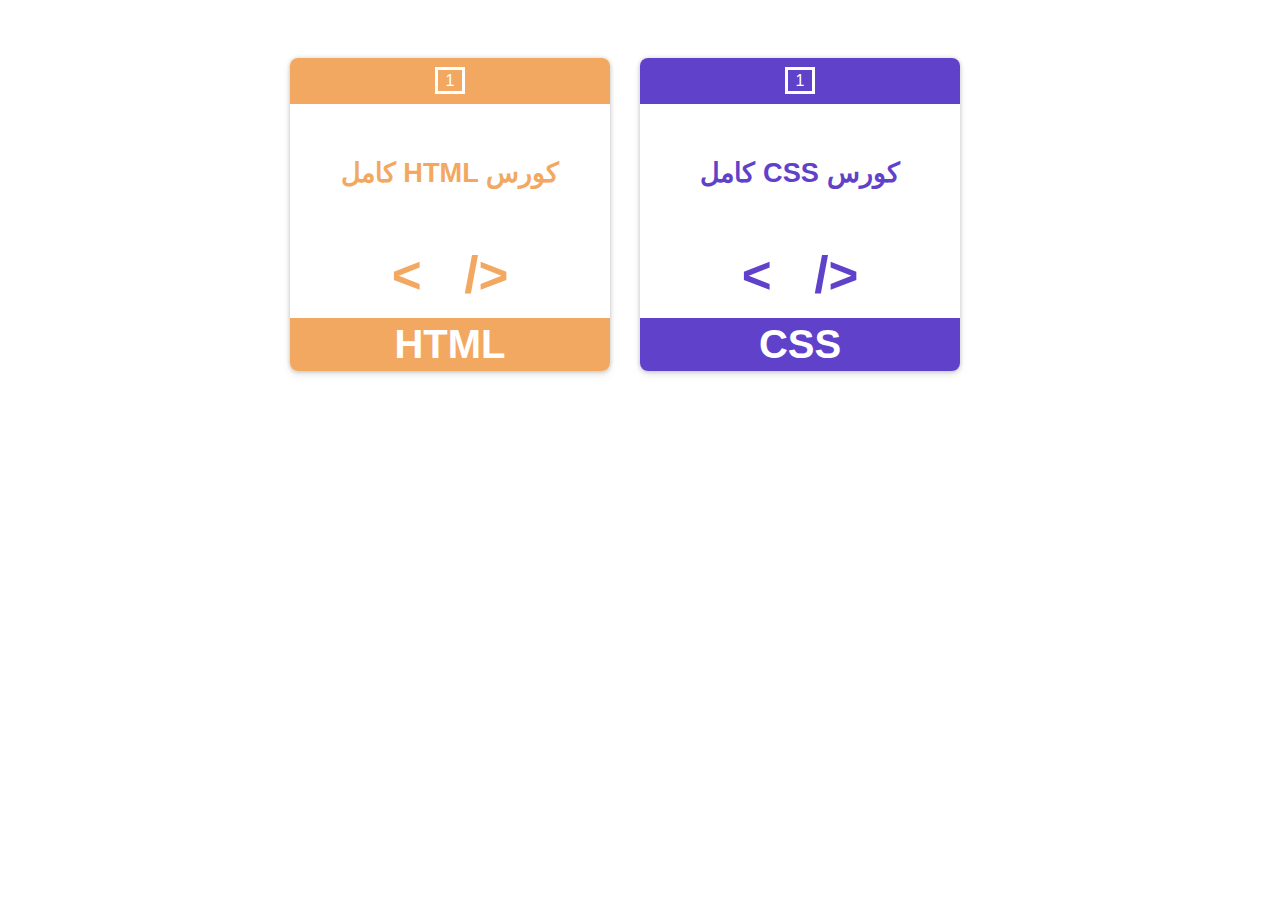
<file: 2 Card code/index.html>
<!DOCTYPE html>
<html lang="en">
<head>
    <meta charset="UTF-8">
    <meta http-equiv="X-UA-Compatible" content="IE=edge">
    <meta name="viewport" content="width=device-width, initial-scale=1.0">
    <title>Document</title>
    <link rel="stylesheet" href="style.css">
</head>
<body class="">
    <section class="myflex">

        <article class="divcontainer">
            <a  href="#">
              <div class="course-box html-box">
                  <div class="number-box number-html">
                    <span class="num"> 1 </span>
                  </div>
                  <h2 lang="ar" dir="rtl" class="html-course course-title">
                    كورس HTML كامل
                  </h2>
                  <p lang="ar" dir="rtl" class="click">
                    كورس HTML رايق
                    <span role="img"> &#128525; </span>
                  </p>
                  <div class="html-container last-two-parts">
                    <span dir="ltr" class="mark"> &lt; &nbsp; /&gt; </span>
                    <h4 class="html-logo bottom-course">HTML</h4>
                  </div>
              </div>
            </a>
        </article>



        <article class="divcontainer">
            <a  href="#">
              <div class="course-box css-box">
                  <div class="number-box number-css">
                    <span class="num"> 1 </span>
                  </div>
                  <h2 lang="ar" dir="rtl" class="css-course course-title">
                    كورس CSS كامل
                  </h2>
                  <p lang="ar" dir="rtl" class="click">
                    كورس CSS رايق
                    <span role="img"> &#128525; </span>
                  </p>
                  <div class="css-container last-two-parts">
                    <span dir="ltr" class="mark"> &lt; &nbsp; /&gt; </span>
                    <h4 class="css-logo bottom-course">CSS</h4>
                  </div>
              </div>
            </a>
        </article>








      </section>
</body>
</html>
</file>
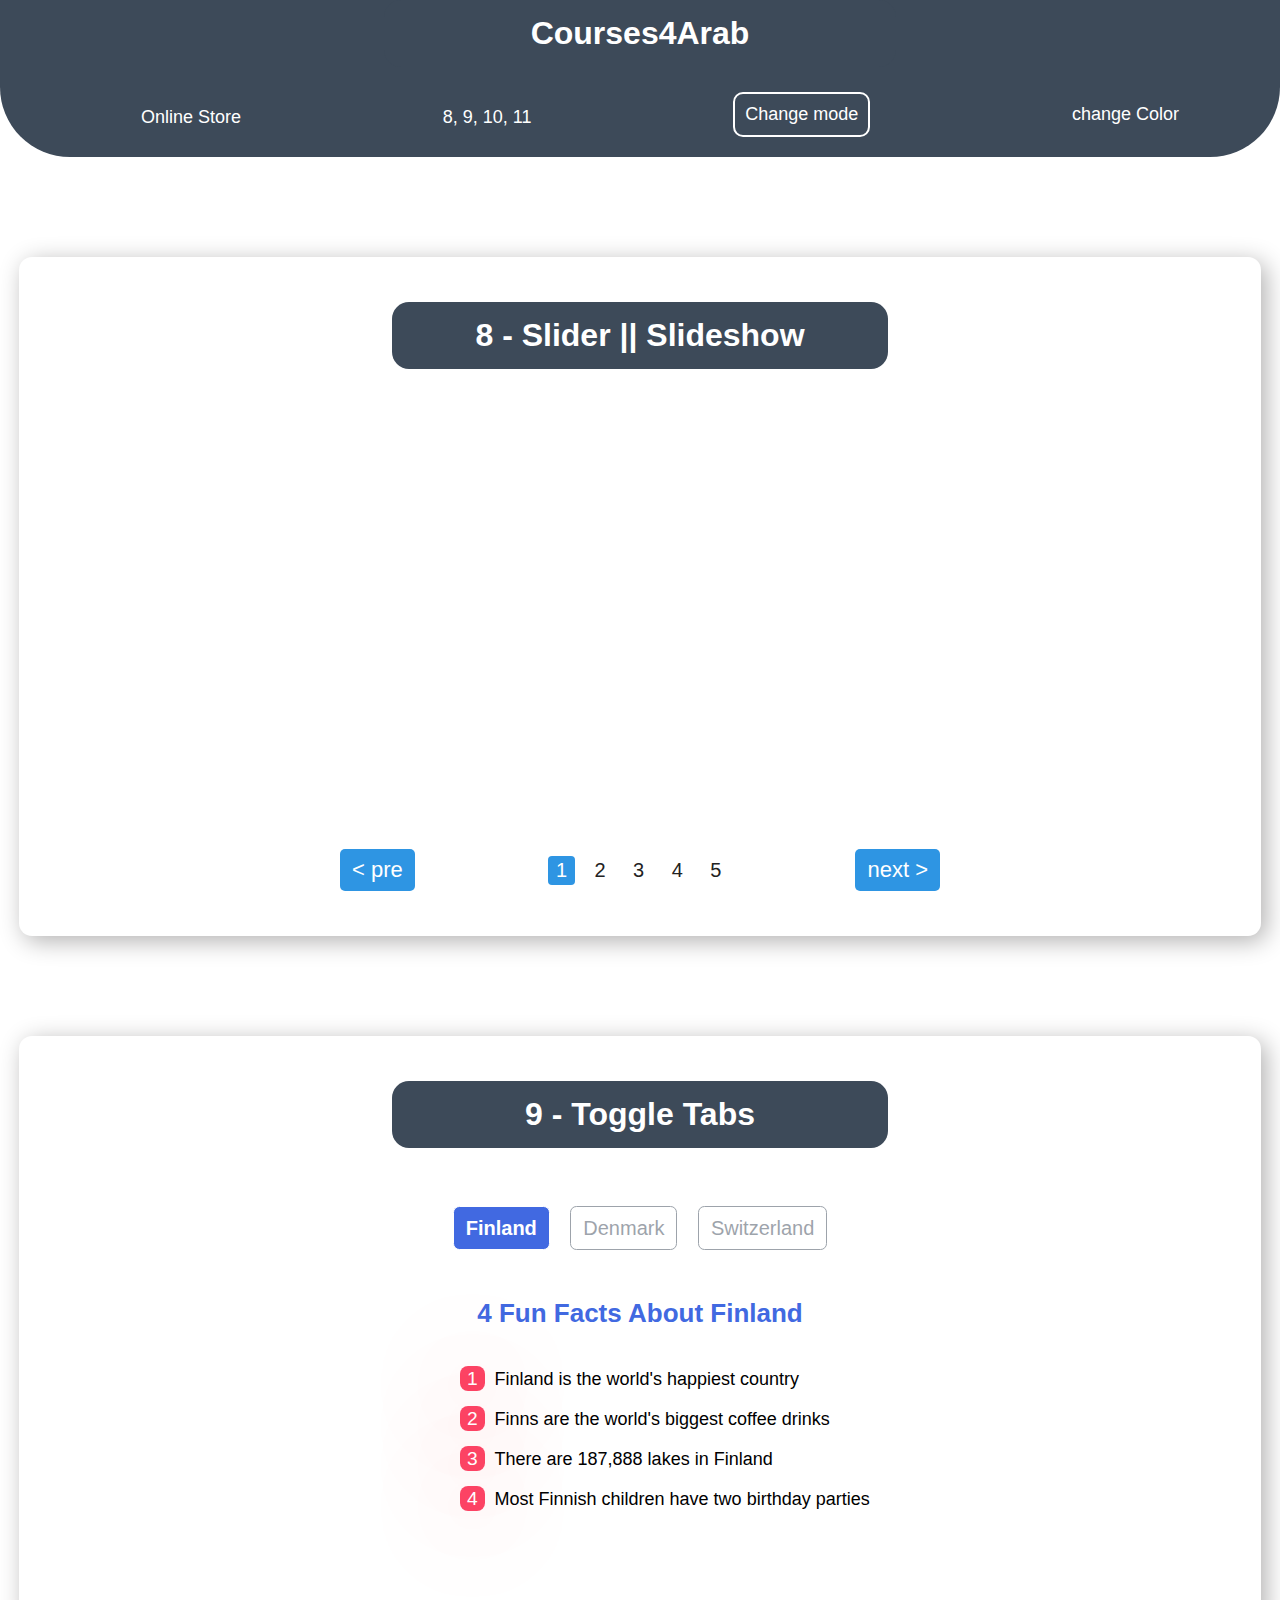
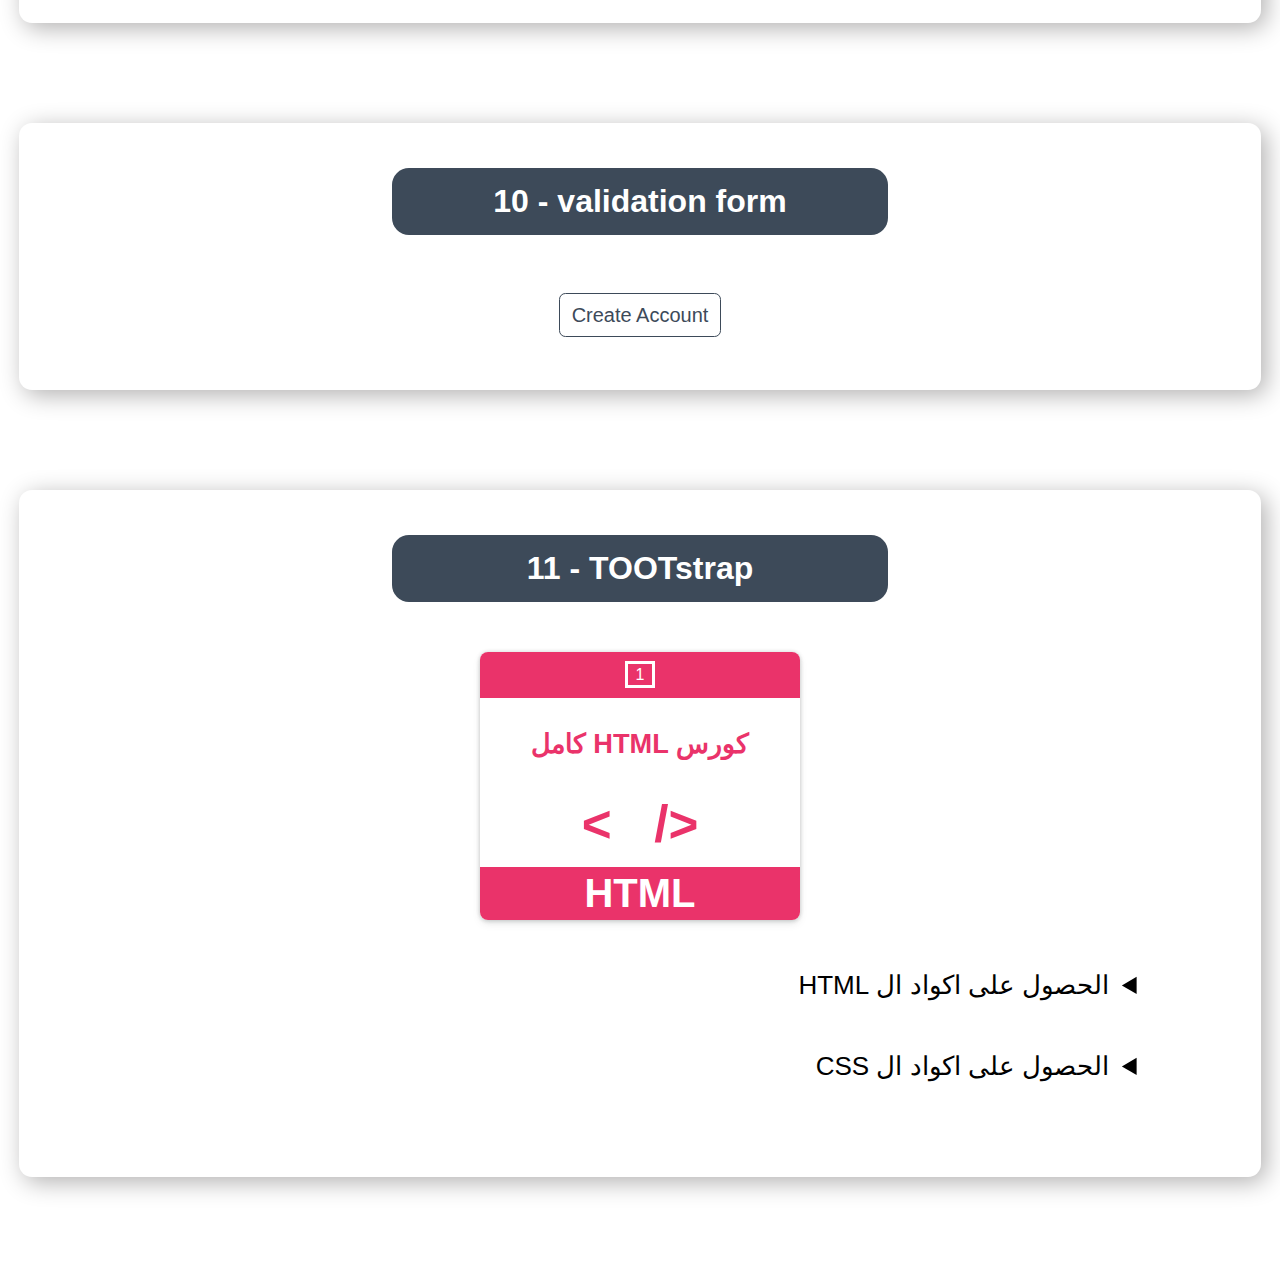
<file: 8-slider.html>
<!DOCTYPE html>
<html lang="en">

<head>
    <meta charset="UTF-8">
    <meta http-equiv="X-UA-Compatible" content="IE=edge">
    <meta name="viewport" content="width=device-width, initial-scale=1.0">
    <title>8- Slide Show</title>



    <link rel="stylesheet"
        href="C:\Users\ısc\OneDrive\Desktop\RAEF\Raef Studies\Ali Hasan Tutorials\js level 3\icomoon (1)\style.css">

    <link rel="stylesheet" href="Style.css">
    <link rel="stylesheet"
        href="C:\Users\ısc\OneDrive\Desktop\RAEF\Raef Studies\Ali Hasan Tutorials\js level 3\prism\prism.css">

    <script defer
        src="C:\Users\ısc\OneDrive\Desktop\RAEF\Raef Studies\Ali Hasan Tutorials\js level 3\js codes\8-Slide-Show.js"></script>
    <script defer
        src="C:\Users\ısc\OneDrive\Desktop\RAEF\Raef Studies\Ali Hasan Tutorials\js level 3\js codes\first.js"></script>
    <script defer
        src="C:\Users\ısc\OneDrive\Desktop\RAEF\Raef Studies\Ali Hasan Tutorials\js level 3\js codes\9-toggle-tabs.js"></script>
    <script defer
        src="C:\Users\ısc\OneDrive\Desktop\RAEF\Raef Studies\Ali Hasan Tutorials\js level 3\js codes\10-form-validation.js"></script>
    <script defer
        src="C:\Users\ısc\OneDrive\Desktop\RAEF\Raef Studies\Ali Hasan Tutorials\js level 3\prism\prism.js"></script>
    <script defer 
        src="C:\Users\ısc\OneDrive\Desktop\RAEF\Raef Studies\Ali Hasan Tutorials\js level 3\js codes\11 - tootstrap.js"></script>


</head>

<body id="body">

    <header id="header" class="myheader">
        <h1 id="website">

            <a style="color: #fff; text-decoration: none;"
                href="C:\Users\ısc\OneDrive\Desktop\RAEF\Raef Studies\Ali Hasan Tutorials\js level 3\index.html">
                Courses4Arab
            </a>

        </h1>

        <nav>
            <ul class="parent">
                <li><a href="12-online-store.html" target="_blank"> Online Store </a> </li>
                <li><a
                        href="C:\Users\ısc\OneDrive\Desktop\RAEF\Raef Studies\Ali Hasan Tutorials\js level 3\8-slider.html">
                        8, 9, 10, 11 </a> </li>
                <li id="dark" class="mode"> Change mode </li>
                <li id="changecolor"> change Color
                    <ul id="hiddenul" style="display: none;">
                        <li id="headerbg">Header BG</li>
                        <li id="titlebg">Title Bg</li>
                        <li id="titlecolor">Title Color</li>
                        <li id="sectionbg">Section BG</li>
                    </ul>

                </li>
            </ul>
        </nav>
    </header>

    <main id="main">

        <section>
            <h1>
                8 - Slider || Slideshow
            </h1>

            <div id="slidercontainer" class="slider-container">


            </div>

            <div class="num-container">
                <button id="pre">
                    &lt; pre
                </button>

                <div class="numbers">
                    <button class="mynumber active-num">1</button>
                    <button class="mynumber ">2</button>
                    <button class="mynumber ">3</button>
                    <button class="mynumber ">4</button>
                    <button class="mynumber ">5</button>
                </div>

                <button id="next">
                    next &gt;
                </button>

            </div>


        </section>


        <section>
            <h1>
                9 - Toggle Tabs
            </h1>

            <div class="alltabs">
                <button class="mybtn active-btn ">
                    Finland
                </button>


                <button class="mybtn">
                    Denmark
                </button>


                <button class="mybtn">
                    Switzerland
                </button>
            </div>

            <div class="parent-of-article">

                <article class="fun-facts active-article">
                    <h2>
                        4 Fun Facts About Finland
                    </h2>

                    <ol>
                        <li>Finland is the world's happiest country</li>
                        <li>Finns are the world's biggest coffee drinks</li>
                        <li>There are 187,888 lakes in Finland </li>
                        <li>Most Finnish children have two birthday parties</li>
                    </ol>
                </article>


                <article class="fun-facts">
                    <h2>
                        3 Fun Facts About Denmark
                    </h2>

                    <ol>
                        <li>Denmark is the second happiest country in the world</li>
                        <li>Denmark has 444 islands</li>
                        <li>Denmark has the oldest flag in the world </li>
                    </ol>
                </article>


                <article class="fun-facts">
                    <h2>
                        5 Fun Facts About Switzerland
                    </h2>

                    <ol>
                        <li>Switzerland is the third happiest country in the world</li>
                        <li>They make & eat a lot of chocolate</li>
                        <li>Switzerland has 7000 lakes </li>
                        <li>25% of the population is foreign </li>
                        <li>one of the most expensive places to live in </li>
                    </ol>
                </article>
            </div>


        </section>



        <section>
            <h1>
                10 - validation form
            </h1>

            <div style="text-align: center; margin-top: 50px;">
                <button id="createAccount" style="opacity: 1;" class="mybtn"> Create Account </button>
            </div>

            <div id="papaForm" class="parent-of-form">
                <form id="form" action="action_page.php">
                    <div style="position: relative;" class="form-container">

                        <h2> Create Account </h2>
                        <div id="close"> &#10006 </div>

                        <div class="papa">
                            <label for="username"><b>Username</b></label>
                            <input id="username" type="email" placeholder="Enter Username" name="email" required>
                            <div class="icon-check-circle"></div>
                            <p id="usermessage">at least 3 character</p>
                        </div>

                        <div class="papa">
                            <label for="email"><b>Email</b></label>
                            <input id="email" type="email" placeholder="Enter Email" name="email" required>
                            <div class="icon-check-circle"></div>
                            <p id="emailmessage">please enter a correct email address</p>
                        </div>

                        <div class="papa">
                            <label for="psw"><b>Password</b></label>
                            <input id="psw" type="password" placeholder="Enter Password" name="psw" required>
                            <div class="icon-check-circle"></div>
                            <p id="pswmessage">Password must be at least 8 character with 1 upper case letter and 1
                                number</p>
                        </div>


                        <div class="papa">
                            <label for="psw-repeat"><b>Repeat Password</b></label>
                            <input id="pswrepeat" type="password" placeholder="Repeat Password" name="psw-repeat"
                                required>
                            <div class="icon-check-circle"></div>
                            <p id="pswrepeatmessage">Please make sure your passwords match</p>
                        </div>

                        <button id="regbtn" disabled type="submit" class="registerbtn">Register</button>
                    </div>


                </form>
            </div>


        </section>



        <section>
            <h1>
                11 - TOOTstrap
            </h1>

            <div class="myflex">
                <article class="divcontainer">
                    <a class="focus-a" href="#">
                        <div class="course-box html-box">
                            <div class="number-box number-red">
                                <span class="num"> 1 </span>
                            </div>

                            <h2 lang="ar" dir="rtl" class="html-course course-title">
                                كورس HTML كامل
                            </h2>

                            <p lang="ar" dir="rtl" class="click">
                                كورس HTML رايق
                                <span role="img"> &#128525; </span>
                            </p>

                            <div class="html-container last-two-parts">
                                <span dir="ltr" class="mark"> &lt; &nbsp; /&gt; </span>
                                <h4 class="html-logo bottom-course">HTML</h4>
                            </div>
                        </div>
                    </a>
                </article>
            </div>


            <details>
                <summary lang="ar" dir="rtl">
                    الحصول على اكواد ال HTML
                </summary>
                dahhhadsagasg
                <article class="allcodes line-numbers">

                    <div class="our-lang ">HTML</div>
                    <button class="copy">copy</button>
    
    
                    <pre  id="mypre"><code  class="language-html">&lt;div class=&quot;myflex&quot;&gt;
        &lt;article class=&quot;divcontainer&quot;&gt;
            &lt;a class=&quot;focus-a&quot; href=&quot;#&quot;&gt;
                &lt;div class=&quot;course-box html-box&quot;&gt;
                    &lt;div class=&quot;number-box number-red&quot;&gt;
                    &lt;span class=&quot;num&quot;&gt; 1 &lt;/span&gt;
                    &lt;/div&gt;
                    &lt;h2 lang=&quot;ar&quot; dir=&quot;rtl&quot; class=&quot;html-course course-title&quot;&gt;
                    كورس HTML كامل
                    &lt;/h2&gt;
                    &lt;p lang=&quot;ar&quot; dir=&quot;rtl&quot; class=&quot;click&quot;&gt;
                    كورس HTML رايق
                    &lt;span role=&quot;img&quot;&gt; &amp;#128525; &lt;/span&gt;
                    &lt;/p&gt;
                    &lt;div class=&quot;html-container last-two-parts&quot;&gt;
                    &lt;span dir=&quot;ltr&quot; class=&quot;mark&quot;&gt; &amp;lt; &amp;nbsp; /&amp;gt; &lt;/span&gt;
                    &lt;h4 class=&quot;html-logo bottom-course&quot;&gt;HTML&lt;/h4&gt;
                    &lt;/div&gt;
                &lt;/div&gt;
            &lt;/a&gt;
        &lt;/article&gt;
    &lt;/div&gt;</code></pre>
    
                </article>
            </details>



            <details>
                <summary lang="ar" dir="rtl"> 
                    الحصول على اكواد ال CSS
                </summary>
                <article class="allcodes line-numbers">

                    <div class="our-lang ">HTML</div>
                    <button class="copy">copy</button>
    
    
                    <pre  id="mypre"><code  class="language-css">:root {
            --yourColor: #ea336a;
        }
        
        *{
            text-decoration: none;
            font-family: sans-serif;
        }
        .divcontainer {
            margin-top: 50px;
        }
        .myflex {
            display: flex;
            flex-direction: row;
            flex-wrap: wrap;
            justify-content: center;
        }
        .number-box {
            text-align: center;
            padding: 14px 0;
            border-top-right-radius: 8px;
            border-top-left-radius: 8px;
            width: 20rem;
        }
        .number-red {
            background-color: var(--yourColor);
        }
        .num {
            color: #fff;
            border: 3px solid #fff;
            padding: 2px 8px;
        }
        .html-course {
            color: var(--yourColor);
        }
        .course-title {
            font-size: 1.7rem;
            padding: 30px 0 15px 0;
        }
        p.click {
            color: var(--yourColor);
            font-size: 1.7rem;
            font-weight: bold;
            display: none;
            color: #fff;
            transform: translateY(-40px);
        }
        .course-box:hover p.click {
            display: block;
        }
        .course-box:hover .mark {
            display: none;
        }
        .html-logo {
            background-color: var(--yourColor);
        }
        .bottom-course {
            color: white;
            border-bottom-right-radius: 8px;
            border-bottom-left-radius: 8px;
            padding: 4px 0;
            margin-top: 19px;
            border-top: 3px solid #fff;
        } 
        .mark {
            font-size: 3.2rem;
            height: 50px;
            display: block;
        }
        .dark .course-box,
        .dark .course-title,
        .dark .last-two-parts {
            background-color: aliceblue;
        }
        .html-container {
            color: var(--yourColor);
        }
        .last-two-parts {
            font-weight: bolder;
            font-size: 2.5rem;
            border-bottom-right-radius: 8px;
            border-bottom-left-radius: 8px;
            padding-top: 20px;
        }
        .dark .course-box:hover .course-title,
        .dark .course-box:hover .last-two-parts {
            background-color: inherit;
        }
        .html-box:hover {
            background-color: var(--yourColor);
            box-shadow: 0 7px 93px 0 rgba(255, 131, 131, 0.47);
        } 
        .dark .html-box:hover {
            background-color: var(--yourColor);
        }
        .course-box {
            border-radius: 8px;
            box-shadow: 0 0 4px 0 rgba(17, 22, 26, 0.16), 0 2px 4px 0 rgba(17, 22, 26, 0.08), 0 4px 8px 0 rgba(17, 22, 26, 0.08);
            transition: all 0.4s;
            text-align: center;
        }
        .course-box:hover {
            animation-name: fade-down;
            animation-duration: 0.5s;
        }
        
        @keyframes fade-down {
            0% {
                opacity: 0;
                transform: translateY(30px);
            }
            100% {
                opacity: 1;
                transform: translate(0);
            }
        }
        
        @media (max-width: 688px) {
            .dark .number-box {
                background-color: aliceblue;
            }
            .last-two-parts {
                padding-top: 0;
            }
            .mark {
                display: none;
            }
            .number-box {
                width: 17rem;
                background-color: #fff;
            }
            .number-red .num {
                color: var(--yourColor);
                border-color: var(--yourColor);
            }
            .course-box:hover .number-red {
                background-color: var(--yourColor);
            }
            .course-box:hover .num {
                color: #fff;
                border-color: white;
            }
            .number-red {
                border-top: 7px solid var(--yourColor);
            }
        }</code></pre>
    
                </article>
            </details>
            
            




        </section>


    </main>

</body>

</html>
</file>
<file: 2 Card code/style.css>
:root {
    --yourColor: rgb(243, 168, 97);
    --yourColor2: rgb(95, 65, 202);
  }

 

  * {
    text-decoration: none;
    font-family: sans-serif;
  }

  .divcontainer {
    margin-top: 50px;
    margin-right: 30px;
  }

  .myflex {
    display: flex;
    flex-direction: row;
    flex-wrap: wrap;
    justify-content: center;
  }

  .number-box {
    text-align: center;
    padding: 14px 0;
    border-top-right-radius: 8px;
    border-top-left-radius: 8px;
    width: 20rem;
  }

  .number-html {
    background-color: var(--yourColor);
  }

  .number-css {
    background-color: var(--yourColor2);
  }

  .num {
    color: #fff;
    border: 3px solid #fff;
    padding: 2px 8px;
  }

  .html-course {
    color: var(--yourColor);
  }

  .css-course {
    color: var(--yourColor2);
  }

  .course-title {
    font-size: 1.7rem;
    padding: 30px 0 15px 0;
  }

  p.click {
    color: var(--yourColor);
    font-size: 1.7rem;
    font-weight: bold;
    display: none;
    color: #fff;
    transform: translateY(-40px);
  }

  .course-box:hover p.click {
    display: block;
  }

  .course-box:hover .mark {
    display: none;
  }

  .html-logo {
    background-color: var(--yourColor);
  }

  .css-logo {
    background-color: var(--yourColor2);
  }

  .bottom-course {
    color: white;
    border-bottom-right-radius: 8px;
    border-bottom-left-radius: 8px;
    padding: 4px 0;
    margin-top: 19px;
    border-top: 3px solid #fff;
  }

  .mark {
    font-size: 3.2rem;
    height: 50px;
    display: block;
  }

  .dark .course-box,
  .dark .course-title,
  .dark .last-two-parts {
    background-color: aliceblue;
  }

  .html-container {
    color: var(--yourColor);
  }

  .css-container {
    color: var(--yourColor2);
  }

  .last-two-parts {
    font-weight: bolder;
    font-size: 2.5rem;
    border-bottom-right-radius: 8px;
    border-bottom-left-radius: 8px;
    padding-top: 20px;
  }

  .dark .course-box:hover .course-title,
  .dark .course-box:hover .last-two-parts {
    background-color: inherit;
  }

  .html-box:hover {
    background-color: var(--yourColor);
    box-shadow: 0 7px 93px 0 rgba(255, 131, 131, 0.47);
  }


  .css-box:hover {
    background-color: var(--yourColor2);
    box-shadow: 0 7px 93px 0 rgba(255, 131, 131, 0.47);
  }

  .dark .html-box:hover {
    background-color: var(--yourColor);
  }

  .dark .css-box:hover {
    background-color: var(--yourColor2);
  }

  .course-box {
    border-radius: 8px;
    box-shadow: 0 0 4px 0 rgba(17, 22, 26, 0.16), 0 2px 4px 0 rgba(17, 22, 26, 0.08), 0 4px 8px 0 rgba(17, 22, 26, 0.08);
    transition: all 0.4s;
    text-align: center;
  }

  .course-box:hover {
    animation-name: fade-down;
    animation-duration: 0.5s;
  }

  @keyframes fade-down {
    0% {
      opacity: 0;
      transform: translateY(30px);
    }
    100% {
      opacity: 1;
      transform: translate(0);
    }
  }

  @media (max-width: 688px) {
    .dark .number-box {
      background-color: aliceblue;
    }
    .last-two-parts {
      padding-top: 0;
    }
    .mark {
      display: none;
    }
    .number-box {
      width: 17rem;
      background-color: #fff;
    }
    .number-html .num {
      color: var(--yourColor);
      border-color: var(--yourColor);
    }


    .number-css .num {
        color: var(--yourColor2);
        border-color: var(--yourColor2);
      }




    .course-box:hover .number-html {
      background-color: var(--yourColor);
    }

    .course-box:hover .number-css {
        background-color: var(--yourColor2);
      }



    .course-box:hover .num {
      color: #fff;
      border-color: white;
    }
    .number-html {
      border-top: 7px solid var(--yourColor);
    }

    .number-css {
        border-top: 7px solid var(--yourColor2);
      }
  }
</file>
<file: Style.css>
/* 
border = عبارة عن خط او اشياء تحاوط القسم الذي اريده
solid = هو النوع البوردير الذي انا ابيه 
display: flex; = رح يخلي الكلام من شكل عامودي الى شكل افقي يعني رح يخليه على شكل محور ال x
justify-content: space-around; = رح يوزع الكلام بسكل الذي اريده يمكن ان اعهم بالمنتصف او الاول يمين خالص الاخير يمين خالص والباقي متوزعين في النتصف من خلال space-between
list-style-type: none; = نوع اللست هو بشكل اتوماتيكي بكون حاطط نقاط نحن منغيره لهي الطريقة انه ما يحط شي
text-decoration: none; = وهنا نوع الكتابة رح نخليها نون مشان يشيل الخط يلي تحت الرابط
display: inline-block; = نحن متل ما قلنا الرابط عنصر انلاين فعناصر الانلاين ما رح ينفع انه نلعب لا بطول ولا بالعرض ولا بل مارجن فرح نحوله الى انلاين بلوك مشان اقدر العب فيه
box-shadow = رح تسوي طبقة وراء القسم الذي اريده القيمتان الاولتان مشان ال اكس و الواي القيمة الثالثة درجة وضوحه او درجة شفافيته
font-family: 'Dancing Script', cursive; ===> in article h5 = هذا الخط يلي قمنا باضافته ليس موجود في فجول ستديو كود فذهبنا وبحثنا في غوغل عن غوغل خط بس بالانجليزي (google fonts) ورح اخد الخط يلي بدي ياه رح انسخ المكتبة واحطها با اتش تي ام ال ورح انادي الخط هون من خلال اسمه غوغل رح تكون حططه بالموقع
opacity = يمكن من خلالها التحكم في شفافية الخط وقيمتها تتراوح بين الواحد والصفر
box-sizing: border-box;=allows us to include the padding and border in an element's total width and height
content = رح يضيق كلام من خلال سي اس اس
::after = رح يضيف الكلام بعد الشيئ الموجود 
::before =  رح يضيف الكلام قبل الشيئ الموجود
*/

* {
  margin: 0;
  font-family: sans-serif;
}
 /* this code to make scrollbar */
::-webkit-scrollbar {
  width: 1.1rem;
 }
 
::-webkit-scrollbar-track {
  border: 7px solid #232943;
  box-shadow: inset 0 0 2.5px 2px rgba(0, 0, 0, 0.5);
  border-radius: 1rem;
  }
 
::-webkit-scrollbar-thumb {
  background: linear-gradient(90deg, #9e4673, #3d4a59);
  border-radius: 1rem;
}
 
::-webkit-scrollbar-thumb:hover {
  background: linear-gradient(270deg, #9e4673, #3d4a59, #9e4673);
}

header {
  border-radius: 0 0 70px 70px;
  margin-bottom: 100px;
  background-color: #3d4a59;
  color: white;
}

.dark header{
  background-color: #443334;
  border-bottom: 1px solid antiquewhite;
}
.dark header h1{
  background-color: transparent; /*انه يكون شفاف*/
}

.dark{
  background-color: #443334;
  color: #fff;
}
.dark h1{
  background-color: #9e4673;
}
.dark .container{
  color: black;
}

header h1 {
  margin-bottom: 25px;
}

.parent {
  display: flex;
  justify-content: space-around;
  padding-bottom: 20px;
  align-items: center;
}

.parent li a {
  color: white;
  text-decoration: none;
  display: inline-block;
  margin-top: 6px;
}

.parent li a:hover {
  border-bottom: 2px solid red;
  font-size: 20px;
}

.mode {
  border: 2px solid white;
  border-radius: 10px;
  padding: 10px;
  cursor: pointer;  /*هذا رح يغير شكل الماوس على شكل ضغطة*/
}
.dark .mode{
  box-shadow: 0 0 10px #9e4673;
  background: #9e4673;
}
.mode:hover{
  box-shadow: 0 0 10px #9e4673;
  background: #9e4673;
  border: none; /*يشيل الحواف*/
}

li {
  list-style-type: none;
  font-size: 18px;
}

h1 {
  text-align: center;
  padding: 10px 0;

  width: 40%;
  margin-left: auto;
  margin-right: auto;

  background-color: #3d4a59;
  color: #fff;

  border-radius: 17px;
  padding: 15px;
}

section {
  margin-bottom: 100px;
  box-shadow: 5px 5px 25px rgb(177, 176, 176);
  border-radius: 13px;
  margin-left: auto;
  margin-right: auto;
  text-align: center;
  width: 97%;
  padding: 45px 0;

  transition: all 0.5s;
}

.left-section,
.right-section {
  width: 49%;

  text-align: center;
  margin-top: 60px;
}
.left-section h3 {
  font-size: 25px;
  margin: 20px 0;
}
.left-section p {
  font-size: 20px;
  margin: 20px 0;
}
.facebook,
.youtube {
  background-color: royalblue;
  color: #fff;
  margin: 10px;
  padding: 8px 16px;
  border-radius: 6px;
  text-decoration: none;
}
.youtube {
  background-color: red;
}

.my-img {
  border-radius: 50%;
  width: 200px;
  border-top: 7px solid red;
  border-bottom: 7px solid red;
  border-left: 7px solid gold;
  border-right: 7px solid gold;
}

article h5 {
  font-size: 25px;
  font-family: "Dancing Script", cursive;
  margin-top: 18px;
}
.para {
  font-size: 20px;
}

.flex {
  display: flex;

  width: 80%;
  margin-left: auto;
  margin-right: auto;
}

footer {
  text-align: center;

}
.design {
  padding: 15px;
  text-align: center;
  background-color: #3d4a59;
  color: #fff;

  border-top-right-radius: 35px;
  border-top-left-radius: 35px;

  border-bottom: 0px;

  margin-bottom: 0;
}
.dark .design{
  background-color: transparent; /*انه يكون شفاف*/
  border-top: 1px solid antiquewhite;
}
.mycard {
  margin-left: auto;
  margin-right: auto;
  margin-top: 20px;
  /* border-radius: 5px; */
}
.cardimg {
  height: 300px;
  /* border-radius: 5px; */
}

.container {
    margin-top: 50px;
    background-color: #fff !important;
    border: 2px solid;
    border-radius: 12px;
    width: 60%;
    text-align: center;
    padding: 20px 0;
}
.container p {
  font-size: 20px;
}
.bigger-container {
    background-color: rgb(206, 65, 40);
    position: fixed;
    top: 0;
    bottom: 0;
    right: 0;
    left: 0;
    display: none;

}
/*هذا من اجل انه رح ناديه ورح يخلي الكود تبع دفع الفيزا يظهر
*/
.active{
    display: block;
}

.flex-pro{
  display: flex;
  justify-content: center;
  flex-wrap: wrap; /*when min the screen the card will be go down For if they were opened from the phone */
}

/**/
#hiddenul{
  display: block;
  position: absolute;
  box-shadow: 0 5px 25px 0 rgb(0 0 0 /  60%);
  padding: 1rem;
  border-radius: .5rem;
  color: #3d4a59;
  margin-right: 1rem;
  background-color: #fff;
  cursor: pointer;
  line-height: 30px;
  min-width: 100px;
}
#hiddenul li:hover{
  font-weight: 500;
  border-bottom: 1px solid red;
}

#myiframe ,.sidekick{
  border-radius: 10px;
  animation: mymove 2s 1;
}
#parent-iframe{
  text-align: center;
  margin-top: 50px;
}
@keyframes mymove{
  0% {transform: translate(100vw,0);}
  100% {transform: translate(0,0);}
}
/*https://www.bestcssbuttongenerator.com/#/21  websit to style the button*/
.myButton {
	box-shadow:inset 0px 1px 0px 0px #efdcfb;
	background:linear-gradient(to bottom, #ba97d6 5%, #8c4bbe 100%);
	background-color:#dfbdfa;
	border-radius:6px;
	border:2px solid #674581;
	display:inline-block;
	cursor:pointer;
	color:#ffffff;
	font-family:Arial;
	font-size:17px;
	font-weight:bold;
	padding:10px 31px;
	text-decoration:none;
	text-shadow:0px 2px 10px #8f50c2;
  display: block;
  margin: 50px auto 20px auto;
}
.myButton:hover {
	background:linear-gradient(to bottom, #925dbb 5%, #a685c2 100%);
	background-color:#8c4bbe;
}
.myButton:active {
	position:relative;
	top:1px;
}

/*شكل للحكم*/
.sidekick {
  position: relative;
  padding-left: 1em;
  border-left: 0.2em solid #039be5;
  font-family: sans-serif;
  font-size: 2.4em;
  line-height: 1.5em;
  font-weight: 400;
}
.sidekick:before, .sidekick:after {
  font-family: Calibri;
    color: #039be5;
    font-size: 34px;
}
.sidekick:before {content: '\201e'}
.sidekick:after {content: '\201c';}
.sidekick cite {font-size: 50%; text-align:center; top:50%}
.sidekick cite:before {content: ' \2015 '}

#parentquote{
  text-align: center;
  width: 80%;
  margin: 50px auto 30px auto;
}

/*level 3 lesson 5 video #2*/
/*linear = رح ينزل ويعمل الانيميشن بشكل سابت
forwards = بعد ما يخلص الانيميشن رح يخليه باخر صورة صارت له عكس ال backwords رح يرجعه لحالته الاساسية
  */
.heart{
  font-size: 30px;
  animation: fall 2s 1 linear forwards;
  position: fixed; /*position css رح تلاقي شرحه في قسم */
  top: 0;
}
@keyframes fall{
  0%{
    transform: translateY(-5vh); /*v=viewport , h =height وهو من اول الشاشة الى الاسفل يعني الارتفاع تبع الشاشة */
  }
  100%{
    transform: translateY(110vh); /*الشاشة كلهة 100 vh فمشان هيك رح ينزل اكثر من حجك الشاشة*/
  }
}
/* level 3  lesson 6 video #1*/
.q1, .q2, .q3{
  margin: 40px auto;
  width: 80%;
}
.plus{
  font-size: 40px;
  padding-right: 19px;
}
.plus:hover{
  cursor: pointer;
}
.title-accordion{
  display: flex; /* بمجؤد اضافة هاد الكود ممكن روح على مكانه من المتصفح ومن خلال البوكس الموجود هنيك رح يفيرجيني الاكواد يلي ممكن اجطها تساعدني على تظبيط شكله واضافته */
  justify-content: space-between;
  align-items: center;
  background-color: rgba(65, 105, 225, 0.9);
  color: white;
  border-radius: 5px;
  padding: 4px;
}
.title-accordion h2{
  margin-left: 20px;
}
/* في الحالة الاولة لل اكورديان ما رح يكوم ظاهر وارتفاعه صغر بالحالة الثانية رح يكون ظاهر وارتفاعه 150 */
.content{
  padding: 18px;
  /* display: none; */
  height: 0px;
  opacity: 0;

  background-color: rgb(221, 239 ,255);
  font-size: 20px;
  border-bottom-left-radius: 5px;
  border-bottom-right-radius: 5px;
  border-bottom: 3px solid  rgb(174, 217, 255);
  text-align: left;
  transition: all 0.5s;
}
.active-accordion{

  opacity: 1;
}
/* we did accordion another way in html css but we cant make transtion in html accordion */
details{
  font-size: 26px;
  width: 80%;
  margin: 50px auto;
  text-align: left;
}
details p{
  margin-top: 50px;
  font-size: 20px;
}


/* level 3 lesson 7 video #1 digital clock*/

.clock-container{
  text-align: center;
  background-color: #2E94E3;
  width: 300px;
  color: white;
  margin: 60px auto ;
  border-radius: 6px;
  font-size: 20px;
  padding: 17px;
  transition: all 0.4s;
}
.clock-container:hover{
  box-shadow: 5px 5px 17px #1e85d4d8;
  background-color: #2E94E3;
  width: 330px;
}
.time{
  font-size: 30px;
  margin-top: 10px;
  font-weight: 500;
}


/* level 3 lesson 8 video #1 Slider, Slide Show */
.img-slider{
  display: block; /* لان الصور بكونو انلاين فحولناهن ل بلوك مشان على قد ما صغرنا وكبرنا الشاشة يضلو تحت بعض يعني يتعاملو معاملة البلوك */
  position: absolute;
  top: 0px;
  width: 700px;
  height: 400px;
  border-radius: 12px;
}
.slider-container{
  width: 700px;
  height: 400px;
  position: relative;

  margin: 50px auto 30px;
}
.slider-container p{
  z-index: 6;  /* is a CSS property that defines the order of overlapping HTML elements is will work when we add position */
  position: absolute;
  top: 20px;
  left: 20px;
  border-color: #039be5;
  color: #fff;
  font-size: 20px;
  padding: 6px 8px;
  border-radius: 5px;
}

.num-container{
  width: 600px;
  display: flex;
  justify-content: space-between;/* we nedd but display flex first to do ad justify content */
  align-items: center;/*بوسطهن بشكل راسيا */
  margin-left: auto;
  margin-right: auto;

}
#pre, #next{
  font-size: 22px;
  padding: 8px 12px;
  border-radius: 5px;
  background-color: #2e95e3;
}

#next:active{
  transform: translateX(4px);
}
#pre:active{
  transform: translateX(-4px);
}
#next:hover ,#pre:hover{
  background-color: #3ea6f5;
}
.num-container button{
  all: unset; /*بشيل جميع التنصفات البوتن*/
  color: #fff;

}
.numbers button{
  padding: 3px 8px;
  border-radius: 4px;
  font-size: 20px;
  margin-left: 7px;
  border-color: #f3f3f3;
  color: #222;
}
.numbers button:hover{
  background-color: #2e95e3 !important;
  color: #fff  !important;
}
.numbers button:active{ /* hold in mouse */
  padding: 4px 9px;
}
.active-num{
  background-color: #2e95e3 !important;
  color: #fff  !important; 
}


/* level 3 lesson 8 video #3 */
#pre:disabled,#next:disabled{
  opacity: 0.4;
  cursor: not-allowed;
}


/* level 3 lesson 9 video #1 , Toggle Tabs*/
.alltabs{
  text-align: center;
  margin-top: 50px;
  margin-bottom: 40px;
}
.mybtn{
  all: unset;
  margin: 0.5rem;
  color: #3d4a59;
  display: inline-block;
  text-align: center;
  cursor: pointer;
  padding: 0.375rem 0.75rem;
  font-size: 20px;
  line-height: 1.5;
  border-radius: 0.4rem;
  transition: all .5s;
  text-transform: capitalize;
  opacity: 0.5;

  border: 1px solid;
}
.mybtn:hover{
  background-color: royalblue;
  color: #fff;
  font-size: 24px;
  opacity: 1;
}
.dark .mybtn{
  color: #fff;
  border: 1px solid #fff;
  box-shadow: 0 0 0 #9e4673, 0 0 10px #9e4673, 0 0 0 #9e4673;
}
.dark .mybtn:hover{
  background-color: #fc4364;
  opacity: 1;
}
.active-btn{
  background-color: royalblue;
  color: #fff;
  font-weight: 600;
  opacity: 1;
}
.dark .active-btn{
  background-color: #fc4364;
}

/* level 3 lesson 9 video #2 */
.fun-facts h2{
  text-align: center;
  color: royalblue;
  margin-bottom: 30px;
  font-size: 26px;
}
.dark .fun-facts h2{
  color: antiquewhite;
}
.fun-facts ol{
  width: fit-content;/* يلائم المحتوى */
  margin: auto;
  line-height: 40px;  /* المسافة بين الخطوط */
  text-align: left;
}

.active-article{
  opacity: 1 !important;
  z-index: 5;
}

/* position */
.parent-of-article{
  position: relative;
  height: 280px;
}
@media (max-width : 550px) { /* في هذه الحالة الشاشات الاصغر من 550 رح يصير الطول 300 */
  .parent-of-article{
    height: 300px;
  }
}


.fun-facts{
  opacity: 0;
  position: absolute;
  left: 0;
  right: 0;
  margin-left: auto;
  margin-right: auto;

  transition: all 0.5s;
}

/* auto numbering of ol & ul */
ol li{
  list-style: none;
}
ol{
  counter-reset: plusone;
}
ol li::before{
  counter-increment: plusone;
  content: counter(plusone);

  background-color: #fc4364;
  padding: 0.1rem 0.45rem;
  color: white;
  border-radius: 0.5rem;
  margin: 0.5em;
  font-size: 1.2rem;
  box-shadow: 0 7px 93px 0 rgba(255, 131, 131, 0.47);
}



/*============
  level 3 lesson 10
  validatiom form
==============*/

* {box-sizing: border-box}

/* Add padding to containers */
.form-container {
  padding: 16px;
}

/* Full-width input fields */
input[type=text], input[type=password],input[type=email] {
  width: 100%;
  padding: 15px;
  margin: 5px 0;
  display: inline-block;
  border: none;
  background: #f1f1f1;
  border-radius: 5px;
}

input[type=text]:focus, input[type=password]:focus,input[type=email]:focus {
  background-color: #ddd;
  outline: none;
}

/* Overwrite default styles of hr */
hr {
  border: 1px solid #f1f1f1;
  margin-bottom: 25px;
}

/* Set a style for the submit/register button */
.registerbtn {
  background-color: #04AA6D;
  color: white;
  padding: 16px 20px;
  margin: 21px 0 8px;
  border: none;
  cursor: pointer;
  width: 30%;
  opacity: 0.9;

  display: block;
  margin-left: auto; /* هذولي الخاصتين بيمشي حالن على العناصر البلوك فقط و الزرار ليس عنصر بلوك */
  margin-right: auto;
  border-radius: 5px;

  
}

/* Add a blue text color to links */
a {
  color: dodgerblue;
}

/* Set a grey background color and center the text of the "sign in" section */
.signin {
  background-color: #f1f1f1;
  text-align: center;
}
/*============
  our codses
==============*/

.parent-of-form{
  /* warning =   */
  display: none;
  justify-content: center;
  align-items: center;

  background-color: rgba(0, 0, 0, 0.438);
  position: fixed;
  top: 0;
  right: 0;left: 0;bottom: 0;
  z-index: 10;
}
form{
  width: 35%;
  background-color: #fff;
  padding-top: 18px;
  border-radius: 5px;

  transform: scale(0);
  transition: all 0.6s;
}
@media (max-width :1000px){
  form{
    width: 60%;
  }
}
@media (max-width :700px){
  form{
    width: 80%;
  }
}
label{
  text-align: left;
  float: left;
}

#close{
  position: absolute;
  top: 20px;
  right: 20px;
  font-size: 22px;
  opacity: 0.75;
  transition: all 0.5s;
}
#close:hover{
  transform: rotate(180deg);
  font-size: 24px;
  opacity: 1;
  cursor: pointer;
  font-weight: 600;
}
.papa{
  margin-top: 22px;
  position: relative;
}
.icon-check-circle{
  color: #04AA6D ;
  font-size: 20px;
  position: absolute;
  top: 37px;
  right: 10px;
  opacity: 0;
  transition: all 0.5s;
}
.papa p{
  font-size: 14px;
  color: red;
  text-align: left;
  display: none;
}

/*============
  level 3 lesson 10 video#2
  validation form
==============*/
.error{
  border: 2px solid red !important;
}
.success{
  border: 2px solid #04AA6D !important;
}
button:disabled{
  opacity: 0.4;
  cursor: not-allowed;
}
/* الاكواد يلي بالاسفل كلهم مسؤلين عن اخفاء العنصر
display:none;
visibility:hidden;
في هدول الخاصيتين الموجودين في الاعلى عند الاخفاء يصبح فورا فعند اضافو وقت لا يتحقق
اما الاخاصتين الموجودين بالاسفل ممكن اضافة لهم وقت من اجل التحقق  لان من 0 الى ال1 يوجد 0.1 و 0.2 ف الوقت الذي بينهم ممكن ازيده

opacity:0;
transform : scale(1);

transition :all 3s;
*/




/* ===============
    level3 lesson11 video#1
   TOOTstap
================ */
 
:root {
  --yourColor: #ea336a;
}
/* هنا الرووت هو فاريبل بس في السي اس اس تحت في الاكواد استخدمناها اكثر من مرة  */

* {
  text-decoration: none;
  font-family: sans-serif;
}

.divcontainer {
  margin-top: 50px;
}

.myflex {
  display: flex;
  flex-direction: row;
  flex-wrap: wrap;
  justify-content: center;
}

.number-box {
  text-align: center;
  padding: 14px 0;
  border-top-right-radius: 8px;
  border-top-left-radius: 8px;
  width: 20rem;
}

.number-red {
  background-color: var(--yourColor);
}

.num {
  color: #fff;
  border: 3px solid #fff;
  padding: 2px 8px;
}

.html-course {
  color: var(--yourColor);
}

.course-title {
  font-size: 1.7rem;
  padding: 30px 0 15px 0;
}

p.click {
  color: var(--yourColor);
  font-size: 1.7rem;
  font-weight: bold;
  display: none;
  color: #fff;
  transform: translateY(-40px);
}

.course-box:hover p.click {
  display: block;
}

.course-box:hover .mark {
  display: none;
}

.html-logo {
  background-color: var(--yourColor);
}

.bottom-course {
  color: white;
  border-bottom-right-radius: 8px;
  border-bottom-left-radius: 8px;
  padding: 4px 0;
  margin-top: 19px;
  border-top: 3px solid #fff;
}

.mark {
  font-size: 3.2rem;
  height: 50px;
  display: block;
}

.dark .course-box,
.dark .course-title,
.dark .last-two-parts {
  background-color: aliceblue;
}

.html-container {
  color: var(--yourColor);
}

.last-two-parts {
  font-weight: bolder;
  font-size: 2.5rem;
  border-bottom-right-radius: 8px;
  border-bottom-left-radius: 8px;
  padding-top: 20px;
}

.dark .course-box:hover .course-title,
.dark .course-box:hover .last-two-parts {
  background-color: inherit;
}

.html-box:hover {
  background-color: var(--yourColor);
  box-shadow: 0 7px 93px 0 rgba(255, 131, 131, 0.47);
}

.dark .html-box:hover {
  background-color: var(--yourColor);
}

.course-box {
  border-radius: 8px;
  box-shadow: 0 0 4px 0 rgba(17, 22, 26, 0.16), 0 2px 4px 0 rgba(17, 22, 26, 0.08), 0 4px 8px 0 rgba(17, 22, 26, 0.08);
  transition: all 0.4s;
  text-align: center;
}

.course-box:hover {
  animation-name: fade-down;
  animation-duration: 0.5s;
}

@keyframes fade-down {
  0% {
    opacity: 0;
    transform: translateY(30px);
  }
  100% {
    opacity: 1;
    transform: translate(0);
  }
}

@media (max-width: 688px) {
  .dark .number-box {
    background-color: aliceblue;
  }
  .last-two-parts {
    padding-top: 0;
  }
  .mark {
    display: none;
  }
  .number-box {
    width: 17rem;
    background-color: #fff;
  }
  .number-red .num {
    color: var(--yourColor);
    border-color: var(--yourColor);
  }
  .course-box:hover .number-red {
    background-color: var(--yourColor);
  }
  .course-box:hover .num {
    color: #fff;
    border-color: white;
  }
  .number-red {
    border-top: 7px solid var(--yourColor);
  }
}


/* ===============
    level3 lesson11 video#2
   TOOTstap
================ */

.allcodes{
  width: 80%;
  margin:50px auto ;
  position: relative;
  line-height: 30px;

}
#mypre{
  border-radius: 50px;
  font-size: 18px;
  padding-top: 80px;
  border: 2px solid antiquewhite;
  height: 600px;
}
.copy{
  all: unset;
  position: absolute;
  right: 20px;
  top: 20px;

  z-index: 3;
  color: #fff;
  text-align: center;
  cursor: pointer;
  padding: 6px 8px;
  font-size: 18px;
  line-height: 1.5;
  border-radius: 0.4rem;
  transition: all .5s;
  text-transform: capitalize;

  border: 1px solid #fff;
  background-color: royalblue;
  

}

.copy:hover{
  background-color: royalblue;
  color: #fff;
  font-size: 20px;
  opacity: 1;
}
.dark .copy{
  color: #fff;
  border: 1px solid #fff;
  box-shadow: 0 0 0 #9e4673, 0 0 10px #9e4673, 0 0 0 #9e4673;
  opacity: 0.9;
  background-color: transparent;
}
.dark .copy:hover{
  background-color: #fc4364;
  opacity: 1;
}
.our-lang{
  position: absolute;
  left: 20px;
  top: 26px;

  background-color: #fc4364;
  z-index: 3;
  color: #fff;
  text-align: center;
  padding: 6px 8px;
  font-size: 18px;
  line-height: 1.5;
  border-radius: 3px;
  text-transform: capitalize;

  border: 1px solid #fff;
}
summary{
  text-align: right;
}
summary:hover{
  cursor: pointer;
}
</file>
